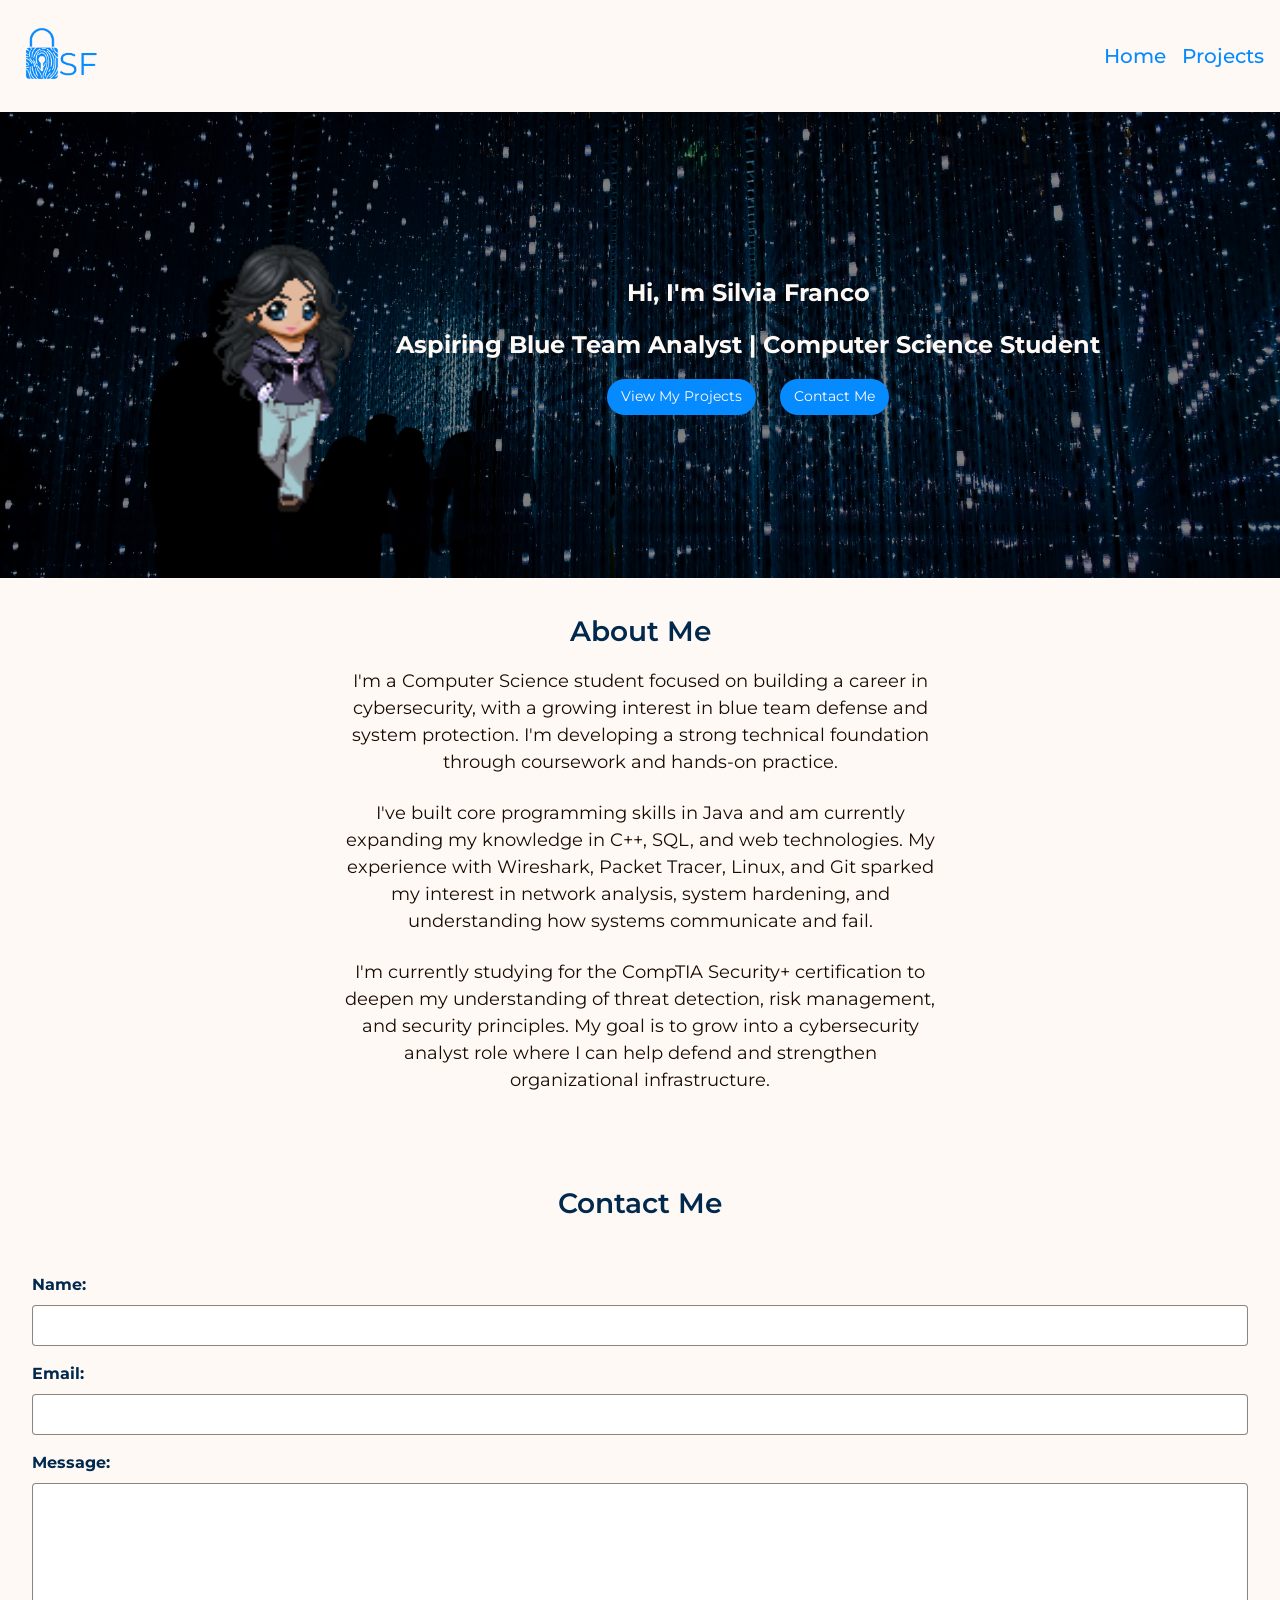
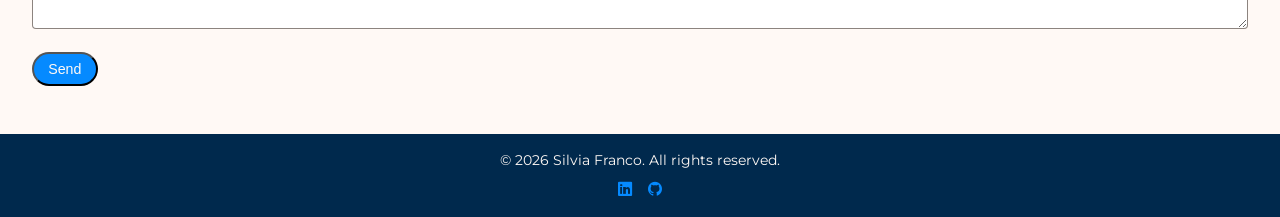
<file: index.html>
<!DOCTYPE html>
<!--LANDING PAGE-->
<html lang="en">

<head>
    <meta charset="UTF-8">
    <meta name="viewport" content="width=device-width, initial-scale=1.0">
    <title>Silvia Franco</title>
    <link rel="preconnect" href="https://fonts.googleapis.com">
    <link rel="preconnect" href="https://fonts.gstatic.com" crossorigin>
    <link href="https://fonts.googleapis.com/css2?family=Montserrat:ital,wght@0,100..900;1,100..900&display=swap"
        rel="stylesheet">
    <link rel="stylesheet" href="https://cdn.jsdelivr.net/npm/bootstrap-icons@1.13.1/font/bootstrap-icons.min.css">
    <link rel="stylesheet" href="css/styles.css">

</head>

<body>
    <!--Branding, logo, Hero Section-->
    <header>
        <!--links to landing page and project page-->
        <img src="images/myLogo.png" alt="logo" class="logo" width="100" height="100">
        <nav>
            <ul>
                <li><a href="index.html">Home</a></li>
                <li><a href="projects.html">Projects</a></li>
            </ul>
        </nav>
    </header>

    <main>
        <section id="hero">
            <img src="images/avatar.png" alt="avatar" class="avatar">
            <div class="hero-content">
                <h1>Hi, I'm Silvia Franco</h1>
                <h2>Aspiring Blue Team Analyst | Computer Science Student</h2>

                <div class="hero-btns">
                    <a href="projects.html" class="btn">View My Projects</a>
                    <a href="#contact" class="btn">Contact Me</a>
                </div>
            </div>
        </section>

        <section id="about">
            <h2>About Me</h2>
            <p>
                I'm a Computer Science student focused on building a career in cybersecurity,
                with a growing interest in blue team defense and system protection. I'm
                developing a strong technical foundation through coursework and hands-on
                practice.
            </p> 
            <p>
                I've built core programming skills in Java and am currently expanding my
                knowledge in C++, SQL, and web technologies. My experience with Wireshark,
                Packet Tracer, Linux, and Git sparked my interest in network analysis,
                system hardening, and understanding how systems communicate and fail.
            </p>
            <p>
                I'm currently studying for the CompTIA Security+ certification to deepen
                my understanding of threat detection, risk management, and security principles.
                My goal is to grow into a cybersecurity analyst role where I can help defend
                and strengthen organizational infrastructure.
            </p>
        </section>

        <section id="contact">
            <h2>Contact Me</h2>
            <form action="mailto:sfranc5@charlotte.edu" method="post" enctype="text/plain">
                <p>
                    <label for="name">Name:</label>
                    <input type="text" id="name" name="name" required>
                </p>

                <p>
                    <label for="email">Email:</label>
                    <input type="email" id="email" name="email" required>
                </p>

                <p>
                    <label for="message">Message:</label>
                    <textarea id="message" name="message" rows="8" required></textarea>
                </p>
                <p>
                    <button type="submit">Send</button>
                </p>

            </form>
        </section>
    </main>

    <!--Copyright info, social media icons, etc.-->
    <footer>
        <p>&copy; 2026 Silvia Franco. All rights reserved.</p>
        <div class="socials">
            <ul>
                <li><a href="https://www.linkedin.com/in/silviafranc0" target="_blank" aria-label="LinkedIn"><i class="bi bi-linkedin"></i></a></li>
                <li><a href="https://github.com/silviafranc0" target="_blank" aria-label="GitHub"><i class="bi bi-github"></i></a></li>
            </ul>
        </div>
    </footer>
</body>

</html>
</file>
<file: css/styles.css>
:root {
    --clr-primary: hsla(208, 100%, 51%);
    --clr-secondary: hsla(208, 100%, 15%);
    --clr-accent: hsla(28, 100%, 51%);
    --clr-neutral: hsl(27, 100%, 98%);
    --clr-neutral75: hsla(27, 100%, 98%, 0.75);
    --clr-black: hsl(27, 100%, 5%);
    --clr-black75: hsla(27, 100%, 5%, 0.75);
    --clr-black50: hsla(27, 100%, 5%, 0.5);
}

* {
    margin: 0;
    padding: 0;
    box-sizing: border-box;
}

body {
    font-family: 'Montserrat', sans-serif;
    background-color: var(--clr-neutral);
    color: var(--clr-black);
    font-size: 1rem;
    font-weight: 400;
    line-height: 1.5;
    height: 100%;
    min-height: 100vh;
    display: flex;
    flex-direction: column;
}

main {
    flex: 1;
}

a {
    text-decoration: none;
    color: var(--clr-primary);
}

ul {
    list-style-type: none;
}

img {
    max-width: 100%;
    height: auto;
}

/* Header Styles */
header img {
    height: 80px;
    width: auto;
}

nav a {
    color: var(--clr-primary);
    font-size: 1.266rem;
    font-weight: 500;
}

nav a:hover,
nav a:active {
    border-bottom: 3px solid var(--clr-accent);
}

nav ul {
    display: flex;
    gap: 1rem;
    justify-content: end;
}

header {
    padding: 1rem;
    display: flex;
    justify-content: space-between;
    align-items: center;
}

/* Hero Section Styles */
#hero {
    height: auto;
    min-height: 450px;
    background-image: linear-gradient(rgba(0, 0, 0, 0.5), rgba(0, 0, 0, 0.5)), url(../images/cyber.jpg);
    background-size: cover;
    background-position: right;
    color: var(--clr-neutral);
    display: flex;
    flex-direction: row;
    justify-content: center;
    align-items: center;
    gap: 1rem;
    padding: 4rem 1rem;
}

.avatar {
    width: 200px;
    height: auto;
}

.hero-content {
    display: flex;
    flex-direction: column;
    justify-content: center;
    text-align: center;
    align-items: center;
    gap: 1rem;
}

.hero-btns {
    display: flex;
    gap: 1.5rem;
}

.btn {
    background-color: var(--clr-primary);
    color: var(--clr-neutral);
    font-size: 0.889rem;
    padding: 0.5em 1em;
    border-radius: 5px;
    text-decoration: none;
    border-radius: 25px;
}

.btn:hover,
.btn:active {
    background-color: var(--clr-accent);
}

/* About Section Styles */
#about {
    padding: 2rem;
    display: flex;
    flex-direction: column;
    justify-content: center;
    align-items: center;
}

#about h2 {
    font-size: 1.777rem;
    font-weight: 600;
    margin-bottom: 1rem;
    color: var(--clr-secondary);
}

#about p {
    font-size: 1.125rem;
    max-width: 600px;
    color: var(--clr-black);
    text-align: center;
    margin-bottom: 1.5rem;
}

/* Contact Section Styles */
#contact {
    display: flex;
    flex-wrap: wrap;
    padding: 2rem;
    gap: 2rem;
}

#contact h2 {
    font-size: 1.777rem;
    font-weight: 600;
    margin-bottom: 1rem;
    color: var(--clr-secondary);
    width: 100%;
    text-align: center;
}

#contact form {
    flex: 1;
    min-width: 300px;
}

#contact form p {
    margin-bottom: 1rem;
}

#contact label {
    display: block;
    margin-bottom: 0.5rem;
    font-weight: bold;
    color: var(--clr-secondary);
}

#contact input,
#contact textarea {
    width: 100%;
    padding: 0.75rem;
    border: 1px solid var(--clr-black50);
    border-radius: 4px;
}

#contact button {
    background-color: var(--clr-primary);
    color: var(--clr-neutral);
    font-size: 0.889rem;
    padding: 0.5em 1em;
    border-radius: 5px;
    text-decoration: none;
    border-radius: 25px;
}

#contact button:hover,
#contact button:active {
    background-color: var(--clr-accent);
}

/* Footer Styles */
footer {
    background-color: var(--clr-secondary);
    color: var(--clr-neutral);
    text-align: center;
    padding: 1rem;
    font-size: 0.889rem;
}

.socials ul {
    display: flex;
    justify-content: center;
    gap: 1rem;
    margin-top: 0.5rem;
}

.socials a:hover, .socials a:active {
    color: var(--clr-accent);
}

/* Projects Page Styles */
#projects {
    padding: 2rem;
}

#intro {
    text-align: center;
    margin-bottom: 2rem;
}

#intro h1 {
    font-size: 1.777rem;
    font-weight: 600;
    margin-bottom: 1rem;
    color: var(--clr-secondary);
}

#intro p {
    font-size: 1.125rem;
    color: var(--clr-black);
    text-align: center;
}

.container {
    max-width: 800px;
    margin: 0 auto;
    display: flex;
    flex-direction: column;
    gap: 2rem;
}

.card {
    background-color: var(--clr-neutral);
    border-radius: 15px;
    overflow: hidden;
    box-shadow: 0 8px 20px rgba(0, 0, 0, 0.08);
    display: flex;
    flex-direction: column;
}

.card img {
    width: 100%;
    height: auto;
    display: block;
}

.project-content {
    padding: 1.5rem;
}

.project-content h2 {
    margin-bottom: 0.75rem;
    color: var(--clr-secondary);
    text-align: center;
}

.project-content p {
    color: var(--clr-black);
    text-align: center;
}

@media (min-width: 768px) {
    header {
        flex-direction: row;
        justify-content: space-between;
    }

    nav ul {
        flex-direction: row;
    }

    .container {
        max-width: 1100px;
        margin: 0 auto;
        display: grid;
        grid-template-columns: repeat(2, 1fr);
        gap: 2rem;
    }
}
</file>
